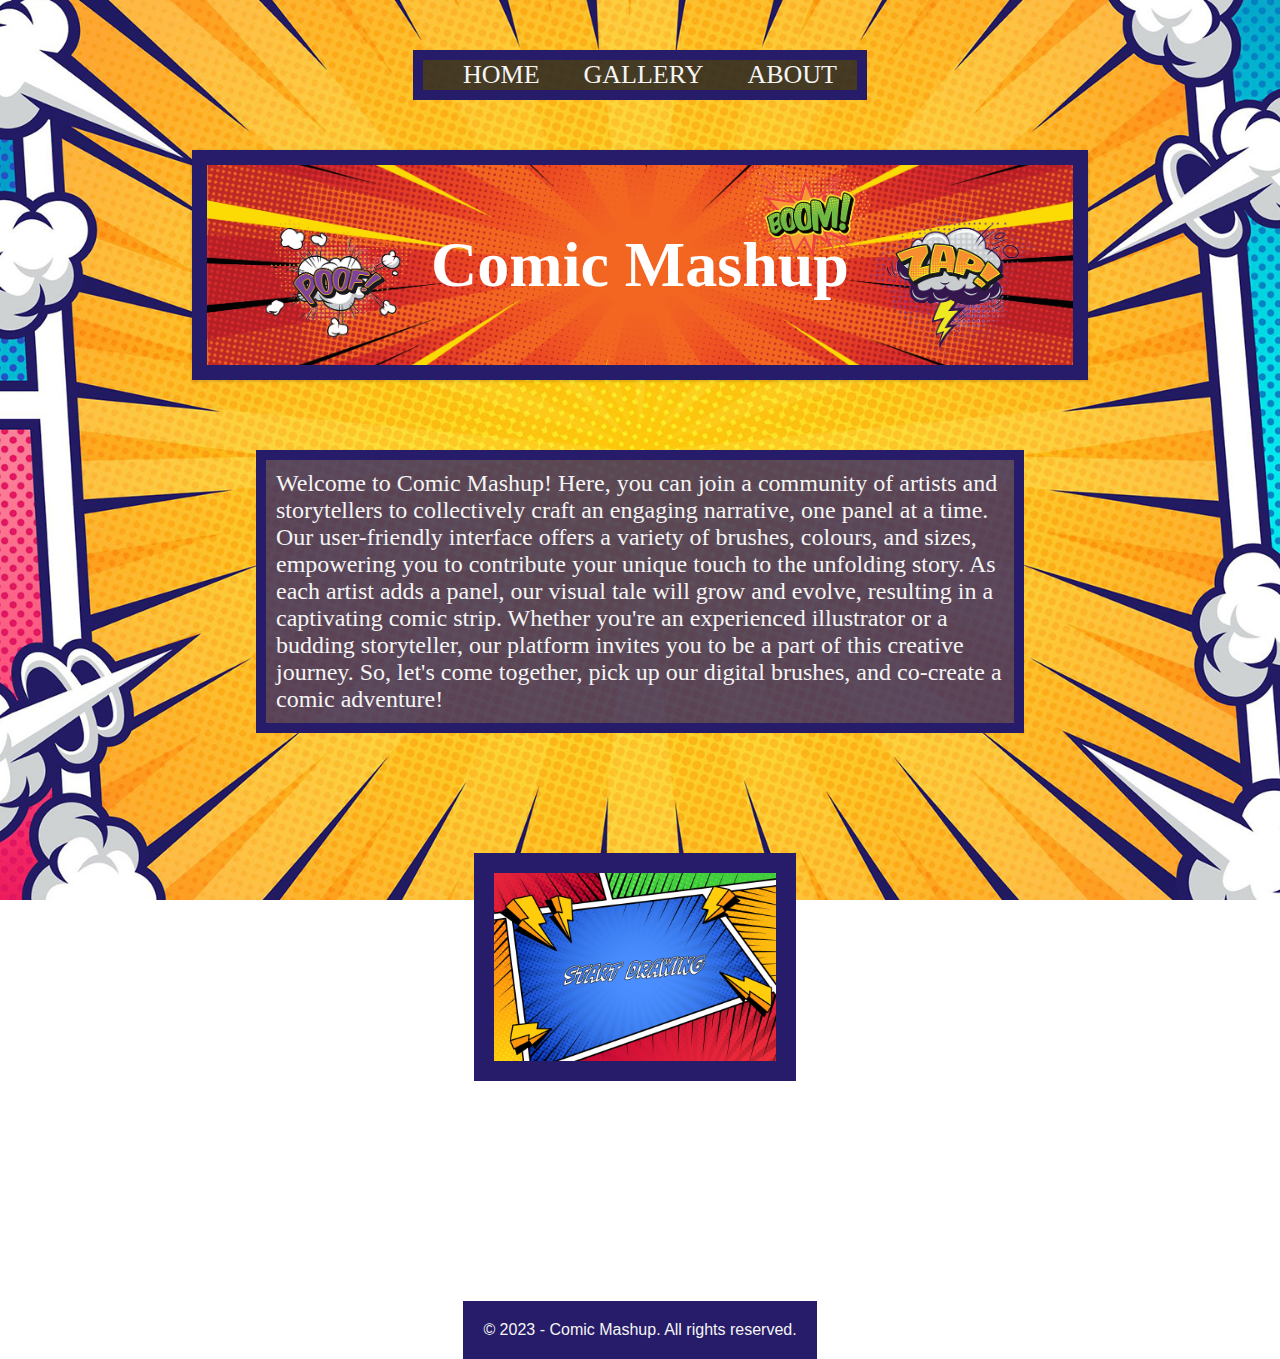
<file: index.html>
<!DOCTYPE html>
<html lang="en">
<head>
  <meta charset="UTF-8">
  <meta name="viewport" content="width=device-width, initial-scale=1.0">
  <title>Comic Mashup</title>
  <link rel="stylesheet" href="styles.css">
  <link href="https://fonts.googleapis.com/css?family=Montserrat:400,700" rel="stylesheet">
  <link href="https://fonts.googleapis.com/css?family=Roboto:400,700" rel="stylesheet">
</head>
<body>
 
  <header>
    <nav>
      <ul class="nav_links">
        <li><a href="index.html">HOME</a></li>
        <li><a href="gallery.html">GALLERY</a></li>
        <li><a href="about.html">ABOUT</a></li>
      </ul>
    </nav>
  </header>
  <div class="header-container">
    <div class="title"><h1>Comic Mashup</h1></div>
  </div>
  <div class="intro"> 
    <p>Welcome to Comic Mashup! Here, you can join a community of artists and storytellers to collectively craft an engaging narrative, one panel at a time. Our user-friendly interface offers a variety of brushes, colours, and sizes, empowering you to contribute your unique touch to the unfolding story. As each artist adds a panel, our visual tale will grow and evolve, resulting in a captivating comic strip. Whether you're an experienced illustrator or a budding storyteller, our platform invites you to be a part of this creative journey. So, let's come together, pick up our digital brushes, and co-create a comic adventure!</p>
  </div>
  

 
    <div class="image-container">
      <a href="Panel1.html"><img src="images/panel1.jpg" alt="Image 1"></a>
    </div>
  
  

  <footer>
    <p>&copy; 2023 - Comic Mashup. All rights reserved.</p>
  </footer>
  
</body>
</html>
</file>
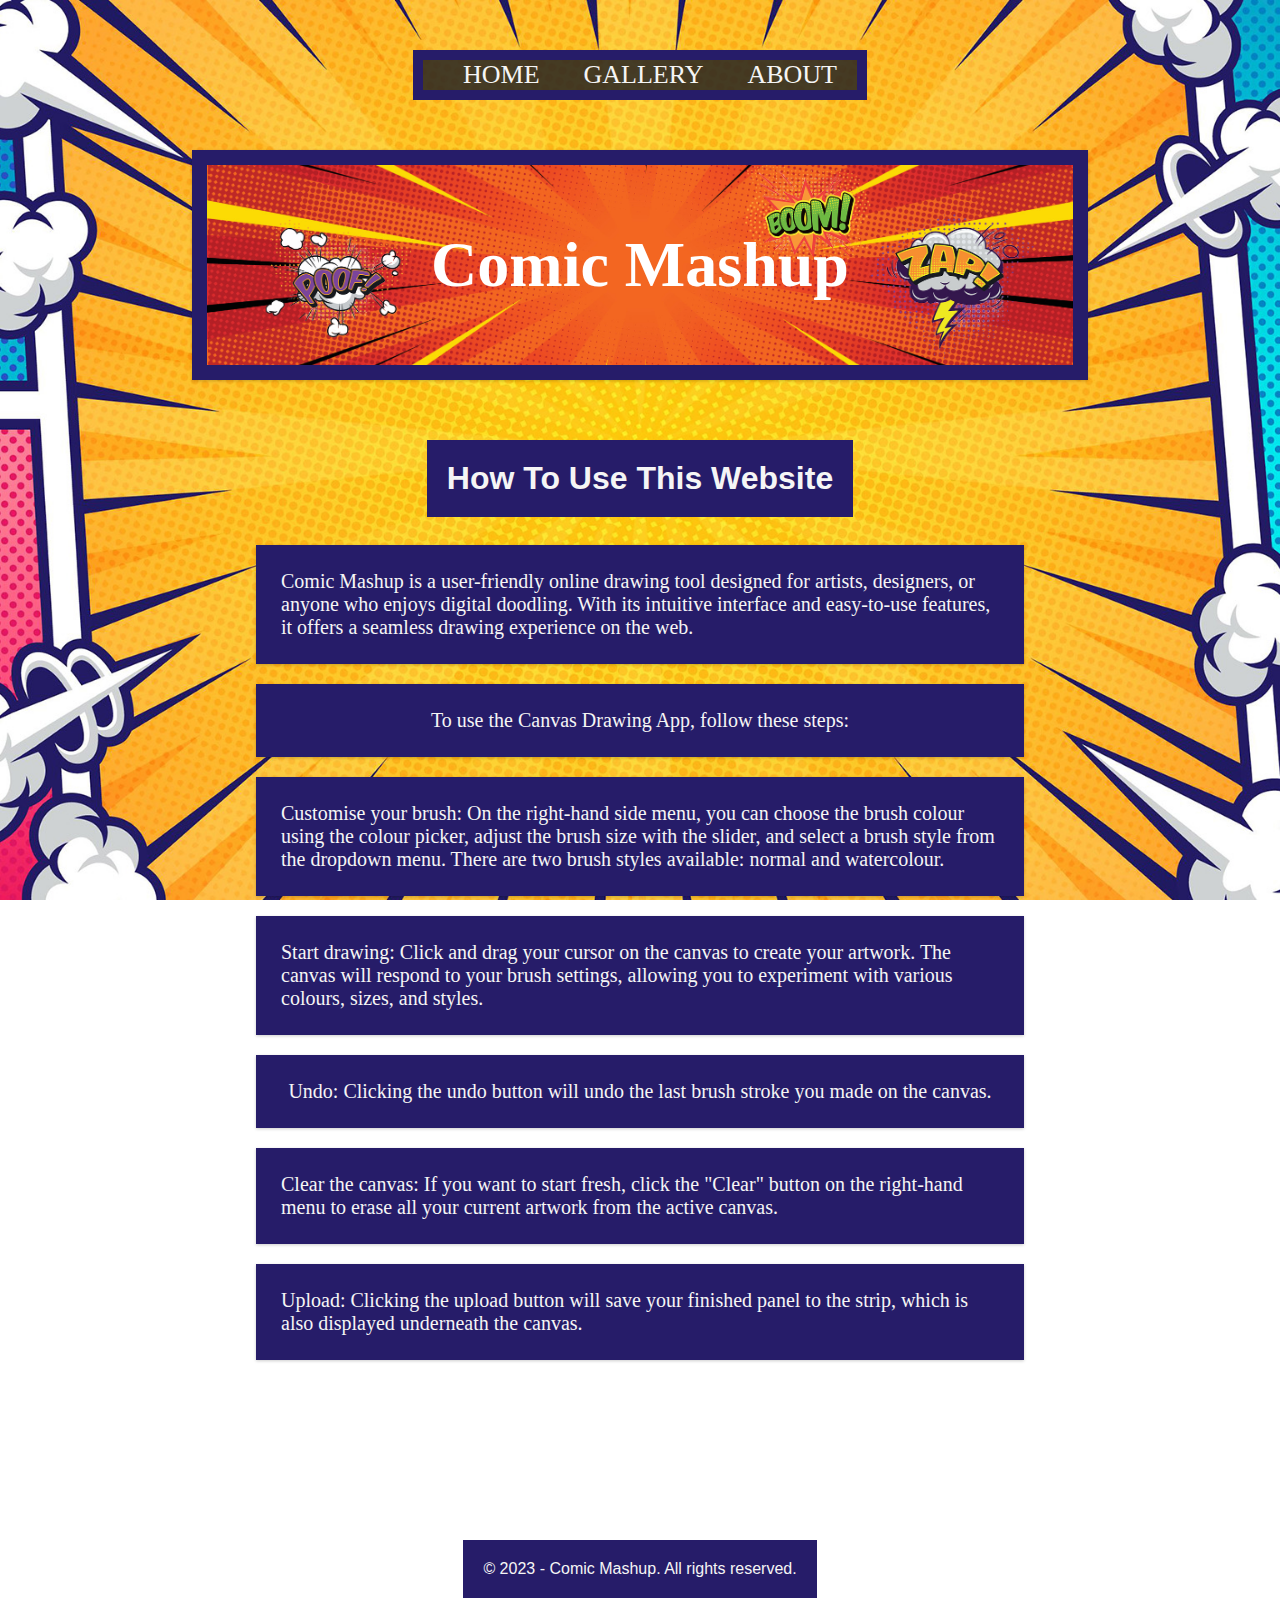
<file: about.html>
<!DOCTYPE html>
<html lang="en">
<head>
  <meta charset="UTF-8">
  <meta name="viewport" content="width=device-width, initial-scale=1.0">
  <title>Comic Mashup</title>
  <link rel="stylesheet" href="styles.css">
  <link href="https://fonts.googleapis.com/css?family=Montserrat:400,700" rel="stylesheet">
  <link href="https://fonts.googleapis.com/css?family=Roboto:400,700" rel="stylesheet">
</head>
<body >
    <header>
        <nav>
          <ul class="nav_links">
            <li><a href="index.html">HOME</a></li>
            <li><a href="gallery.html">GALLERY</a></li>
            <li><a href="about.html">ABOUT</a></li>
          </ul>
        </nav>
      </header>
      <div class="header-container">
        <div class="title"><h1>Comic Mashup</h1></div>
      </div>
      
  <div class="titleContainer">
    <h1>How To Use This Website</h1>
  </div>
 <br>
</div>
<div class="text">
  <br>
  <p> Comic Mashup is a user-friendly online drawing tool designed for artists, designers, or anyone who enjoys digital doodling. With its intuitive interface and easy-to-use features, it offers a seamless drawing experience on the web.
  </p>
  <br>
</div>

<div class="text">
  <br>
  <p>To use the Canvas Drawing App, follow these steps:</p>
  <br>
</div>

<div class="text">
  <br>
  <p>Customise your brush: On the right-hand side menu, you can choose the brush colour using the colour picker, adjust the brush size with the slider, and select a brush style from the dropdown menu. There are two brush styles available: normal and watercolour.
  </p>
  <br>
</div>
<div class="text">
  <br>
  <p>Start drawing: Click and drag your cursor on the canvas to create your artwork. The canvas will respond to your brush settings, allowing you to experiment with various colours, sizes, and styles.</p>
  <br>
</div>
<div class="text">
  <br>
  <p>Undo: Clicking the undo button will undo the last brush stroke you made on the canvas.
  </p>
  <br>
</div>
<div class="text">
  <br>
  <p>Clear the canvas: If you want to start fresh, click the "Clear" button on the right-hand menu to erase all your current artwork from the active canvas.
  </p>
  <br>
</div>
<div class="text">
  <br>
  <p>Upload: Clicking the upload button will save your finished panel to the strip, which is also displayed underneath the canvas. 
  </p>
  <br>
</div>
  <footer>
    <p>&copy; 2023 - Comic Mashup. All rights reserved.</p>
  </footer>

</body>
</html>
</file>
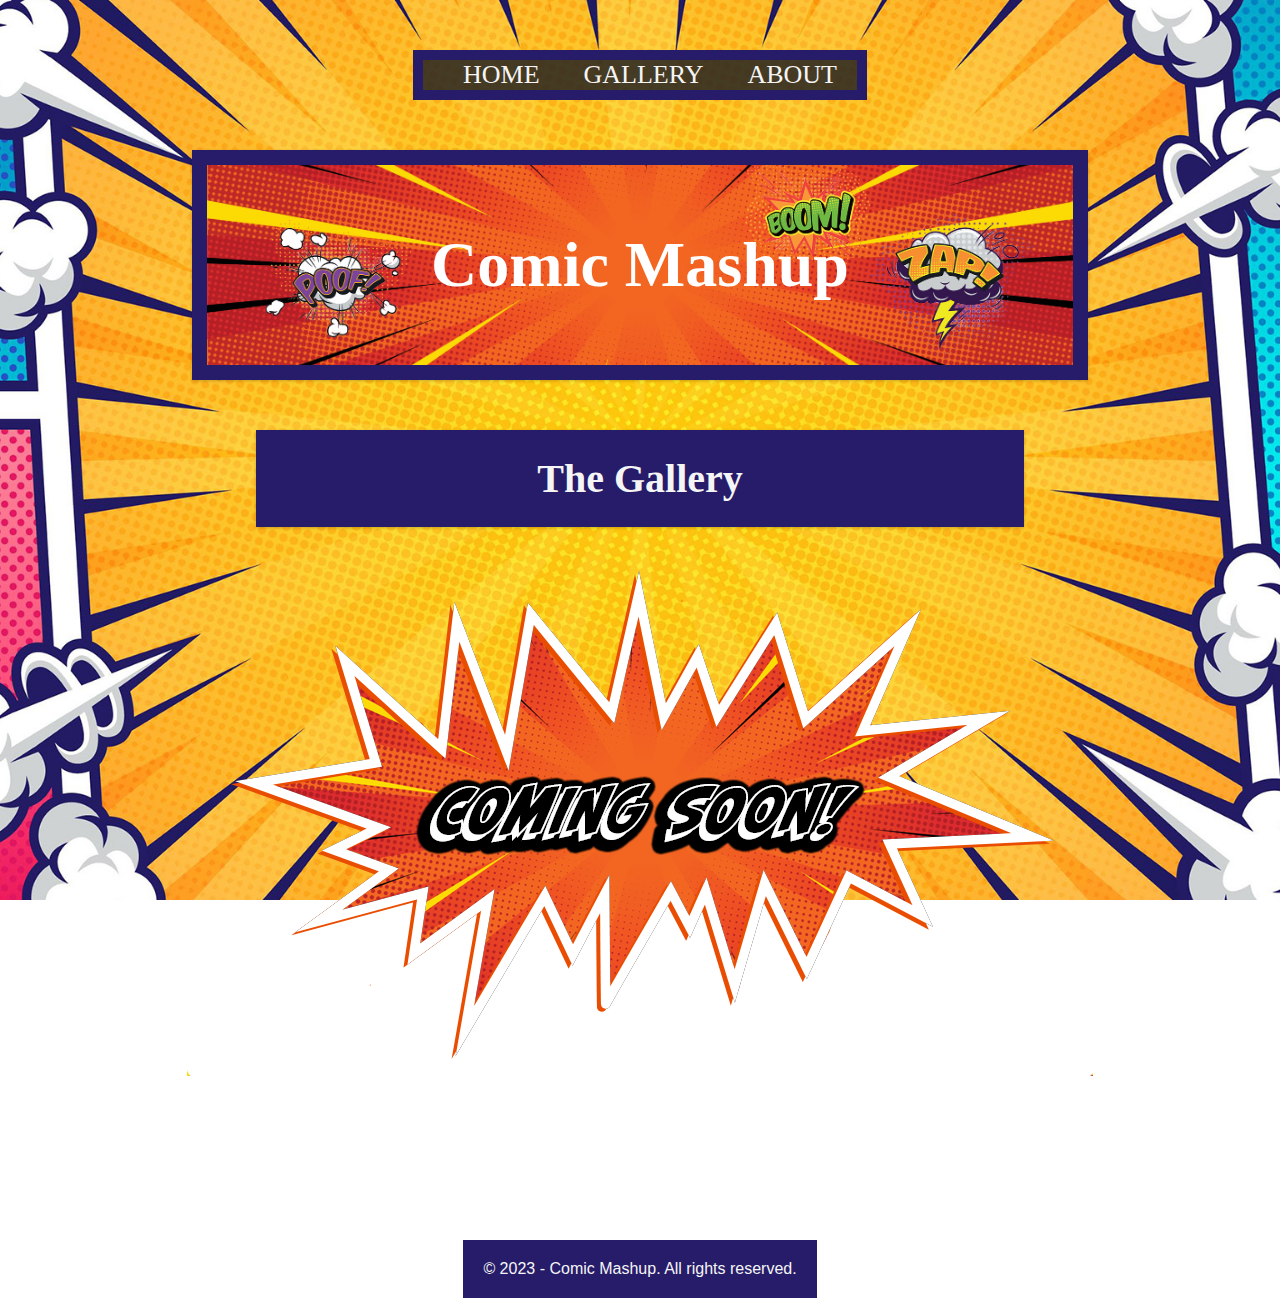
<file: gallery.html>
<!DOCTYPE html>
<html lang="en">
<head>
  <meta charset="UTF-8">
  <meta name="viewport" content="width=device-width, initial-scale=1.0">
  <title>Comic Mashup</title>
  <link rel="stylesheet" href="styles.css">
  <link href="https://fonts.googleapis.com/css?family=Montserrat:400,700" rel="stylesheet">
  <link href="https://fonts.googleapis.com/css?family=Roboto:400,700" rel="stylesheet">
</head>
<body>
    <header>
        <nav>
          <ul class="nav_links">
            <li><a href="index.html">HOME</a></li>
            <li><a href="gallery.html">GALLERY</a></li>
            <li><a href="about.html">ABOUT</a></li>
          </ul>
        </nav>
      </header>
      <div class="header-container">
        <div class="title"><h1>Comic Mashup</h1></div>
      </div>
      
  <div class="text">
    <h1>The Gallery</h1>
</div>
<div id="gallery"></div>
<div>
  <img class="coming-soon" src="images/ComingSoon2.png" alt="Image description">
</div>

   
  <footer>
    <p>&copy; 2023 - Comic Mashup. All rights reserved.</p>
  </footer>



</body>
</html>
</file>
<file: styles.css>
* {
  box-sizing: border-box;
  margin:0 ;
  
}
li, a, button {
  font-family: 'Comic Neue', cursive;

  font-weight: 500;
  font-size: 26px;
  color: #f5f5f5;
  text-decoration: none;
}
header {
  position: relative; /* Add position relative to the header */
  display: flex;
  justify-content: space-between;
  align-items: center;
  padding: 50px 10%;
  font-family: 'Comic Neue', cursive;

}
#mainCanvas {
  position: absolute;
  top: 0;
  left: 0;
  width: 100%;
  height: 100%;
}


nav {
  order: 1;
  border: 13px solid var(--borders); /* Add a border at the bottom of the nav bar */
  border-width: 10px;
  background-color: #242222d9;
  font-family: 'Comic Neue', cursive;

}
 .text {
  background-color: #242222d9;
  border: #261C69;
  

 }
 .title{
  font-size:xx-large;
  stroke: #282828;
  font-family: 'Comic Neue', cursive;
  font-family: 'Fira Sans', sans-serif;
  
 }
.nav_links {
  list-style: none;
}
.nav_links li{
  display: inline-block;
  padding: 0px 20px;
}
.nav_links li:nth-child(1){
  padding: 0 20px 0 0;
}
.nav_links li a {
  transition: all 0.3s ease 0s;
}
.nav_links li a:hover {
    color: #FFC542 ;
}

button {
  margin-left: 20px;
  padding: 9px 25px;
  background-color: #faa200;
  border: none;
  border-radius: 30px;
  cursor: pointer;
  transition: all 0.3s ease 0s;
}
.button2 {
  padding: 5px 5px;
  background-color: #faa200;
  border: none;
  border-radius: 10px;
  cursor: pointer;
  transition: all 0.3s ease 0s;
  align-items: center;
  justify-content: center;
  width: 60%;
  font-size: medium;
  margin-left: 70px;
}
button:hover {
  background-color:#da531a; 
}
.canvas-button {
  display: inline-block;
  margin-top: 20px;
  padding: 10px 25px;
  background-color: #faa200;
  color: #f5f5f5;
  font-family: 'Comic Neue', cursive;
  font-family: 'Fira Sans', sans-serif;
  font-weight: 500;
  font-size: 16px;
  text-decoration: none;
  border: none;
  border-radius: 30px;
  cursor: pointer;
  transition: all 0.3s ease 0s;
}
.button-container {
  display: flex;
  justify-content: center;
  margin-bottom: 50px;
}
.image-grid {
  display: grid;
  grid-template-columns: repeat(3, 400px);
  border-spacing: 10px 10px;
  grid-gap: 10px; /* Set the gap between grid rows and columns to 10px */
  justify-items: center;
  align-items: center;
  margin-bottom: 50px;
}


.panel-image-grid {
  display: grid;
  grid-template-columns: repeat(10, 1fr); /* change to 10 columns */
  border-spacing: 5px 5px;
  grid-gap: 5px;
  justify-items: center;
  align-items: center;
  margin-bottom: 50px;
  margin-top: 0px;
}

.panel-image-container {
  width: 33.333%;
  padding: 1px;
  box-sizing: inline-block;
}

.panel-image-container img {
  width: 300px;
  height: 300px;
  object-fit: cover;
  border: 10px solid var(--borders);
  
}


.left-image,
.right-image {
  width: 60%;
  height: auto;
  object-fit: contain;
  margin: 0 1%;
}

.image-container {
  
  box-sizing: border-box;
  align-items: center;
  margin-bottom: 60px;
  margin-left: 37%;
  margin-top: 100px;
  transition: transform 0.3s ease-in-out; /* Add a transition for smooth scaling */
}

.image-container :hover {
  border: 10px solid var(--primary); /* Add a border around each individual image */
}

.image-container img {
  width: 40%; 
  display: block;
  border: 20px solid var(--borders);
   

}

.image-box {
  width: calc(33.333% - 20px);
  box-sizing: border-box;
  padding: 10px;
  display: flex;
  justify-content: center;
  align-items: center;
}

.image-box img {
  max-width: 100%;
  height: auto;
}

.canvas-button:hover {
  background-color: #da531a;
}

.header-container {
  background: url('images/HeaderBackground.jpg');
  background-repeat: no-repeat;
  background-size: cover;
  background-position: center;
  display: flex;
  justify-content: center;
  align-items: center;
  width: 70%;
  padding: 100px;
  box-shadow: 0px 1px 3px rgba(0, 0, 0, 0.2);
  margin-bottom: 50px;
  stroke: #282828;
  font-family: 'Comic Neue', cursive;
  border: 15px solid var(--borders);
  height: 25vh; 
}


.header-container h1 {
  margin: 0;
  color: #ffffff;
  font-family: 'Comic Neue', cursive; 
}
html, body {
  margin: 0;
  padding: 0;
}


body {
  display: flex;
  flex-direction: column;
  justify-content: center;
  align-items: center;
  color: #f5f5f5;
  font-family: 'Comic Neue', cursive;
  font-family: 'Fira Sans', sans-serif;
  background-image: url('images/BodyBackground.jpg');
  background-repeat: no-repeat;
  background-size: cover;
  background-position: center center;
  background-attachment: fixed
}




/* Canvas  */

.app-container {
  display: flex;
  justify-content: center;
  align-items: flex-start; /* Change this line */
  gap: 20px;
  margin-right: 20px;
  margin-left: 20px;
}

.app-container img {
   width: 400px; /* Set the width of the image */
  height: auto;
  margin-right: 20px; /* Add margin to the right to separate from the canvas container */
  margin-top: 60px;
  border: 10px solid var(--borders);
}

#menu {
  display: flex;
  flex-wrap: wrap;
  gap: 10px;
  flex-direction: column;
  min-height: 30vh;
  border: 10px solid var(--borders);
  background-color: #212120;
  padding: 10px;
  padding-right: 25px;
  margin-top: 60px;
  margin-right: 20px;
  margin-left: 20px;
}


:root{
  --primary: #da531a;
  --seconday: #fcbf06;
  --borders: #261C69;
  --error: #ff4a4a; 
}
.App{
  max-width: 1080px;
  margin: 0 auto;
  background: white;
  padding : 20px;
}
.app-container {
  display: flex;
  justify-content: center;
  align-items:flex-start;
  gap: 20px;
  margin-right: 20px;
  margin-left: 20px;
}
.app-container img {
  width: 400px;
  height: auto;
  margin-right: 20px;
  margin-top: 60px;
  border: 10px solid var(--borders);
}
.background-image {
  width: 100%; 
  height: 100%; 
  object-fit: cover;
}

#canvasContainer {
display: flex;
justify-content: center;
align-items: center;
border: 10px solid, var(--borders);
width: 800px;
height: auto;
padding: 1px;
box-sizing: content-box;
margin-top: 60px;
background-color: #261C69;
padding: 10px;
}
/* Canvas End */
footer {
  margin-top: 160px;
  background-color: var(--borders);
  padding: 20px;
  display: flex;
  justify-content: center;
  align-items: center;
}

#content {
  overflow: auto;
  height: 100%
}

.text {
  font-family: 'Comic Neue', cursive;
  background-color: #261C69;
  border: 5px solid #261C69;
  background-position: center;
  display:flex;
  justify-content: center;
  align-items: center;
  width: 60%;
  padding: 20px;
  box-shadow: 0px 1px 3px rgba(0, 0, 0, 0.2);
  margin-bottom: 20px;
  stroke: #282828;
  font-size: 20px;
 }
 .text:hover {
  color:#FFC542 ;
 }
 .titleContainer {
  display: flex;
  justify-content: center;
  align-items: center;
  margin: 10px;
  border: 20px solid var(--borders); /* Add a border around each individual image */
  background-color: #261C69;
 }
  
 .center{
  display: flex;
  justify-content: center;
  align-items: center;
  background-color: #da531a;
  border: 5px solid #261C69;
  padding: 5px;
  font-family: 'Comic Neue', cursive;
  
}
.intro{
  display: flex;
  max-width: 60%;
  justify-content: center;
  align-items: center;
  background-color: #261c69bf;
  border: 10px solid #261C69;
  font-family: 'Comic Neue', cursive;
  font-size: x-large;
  padding: 10px;
  margin: 20px;
}
@keyframes zoomInOut {
  0%, 100% {
    transform: scale(.5);
  }
  50% {
    transform: scale(1.4);
  }
}

.coming-soon {
  animation: zoomInOut 3s infinite;
}
</file>
